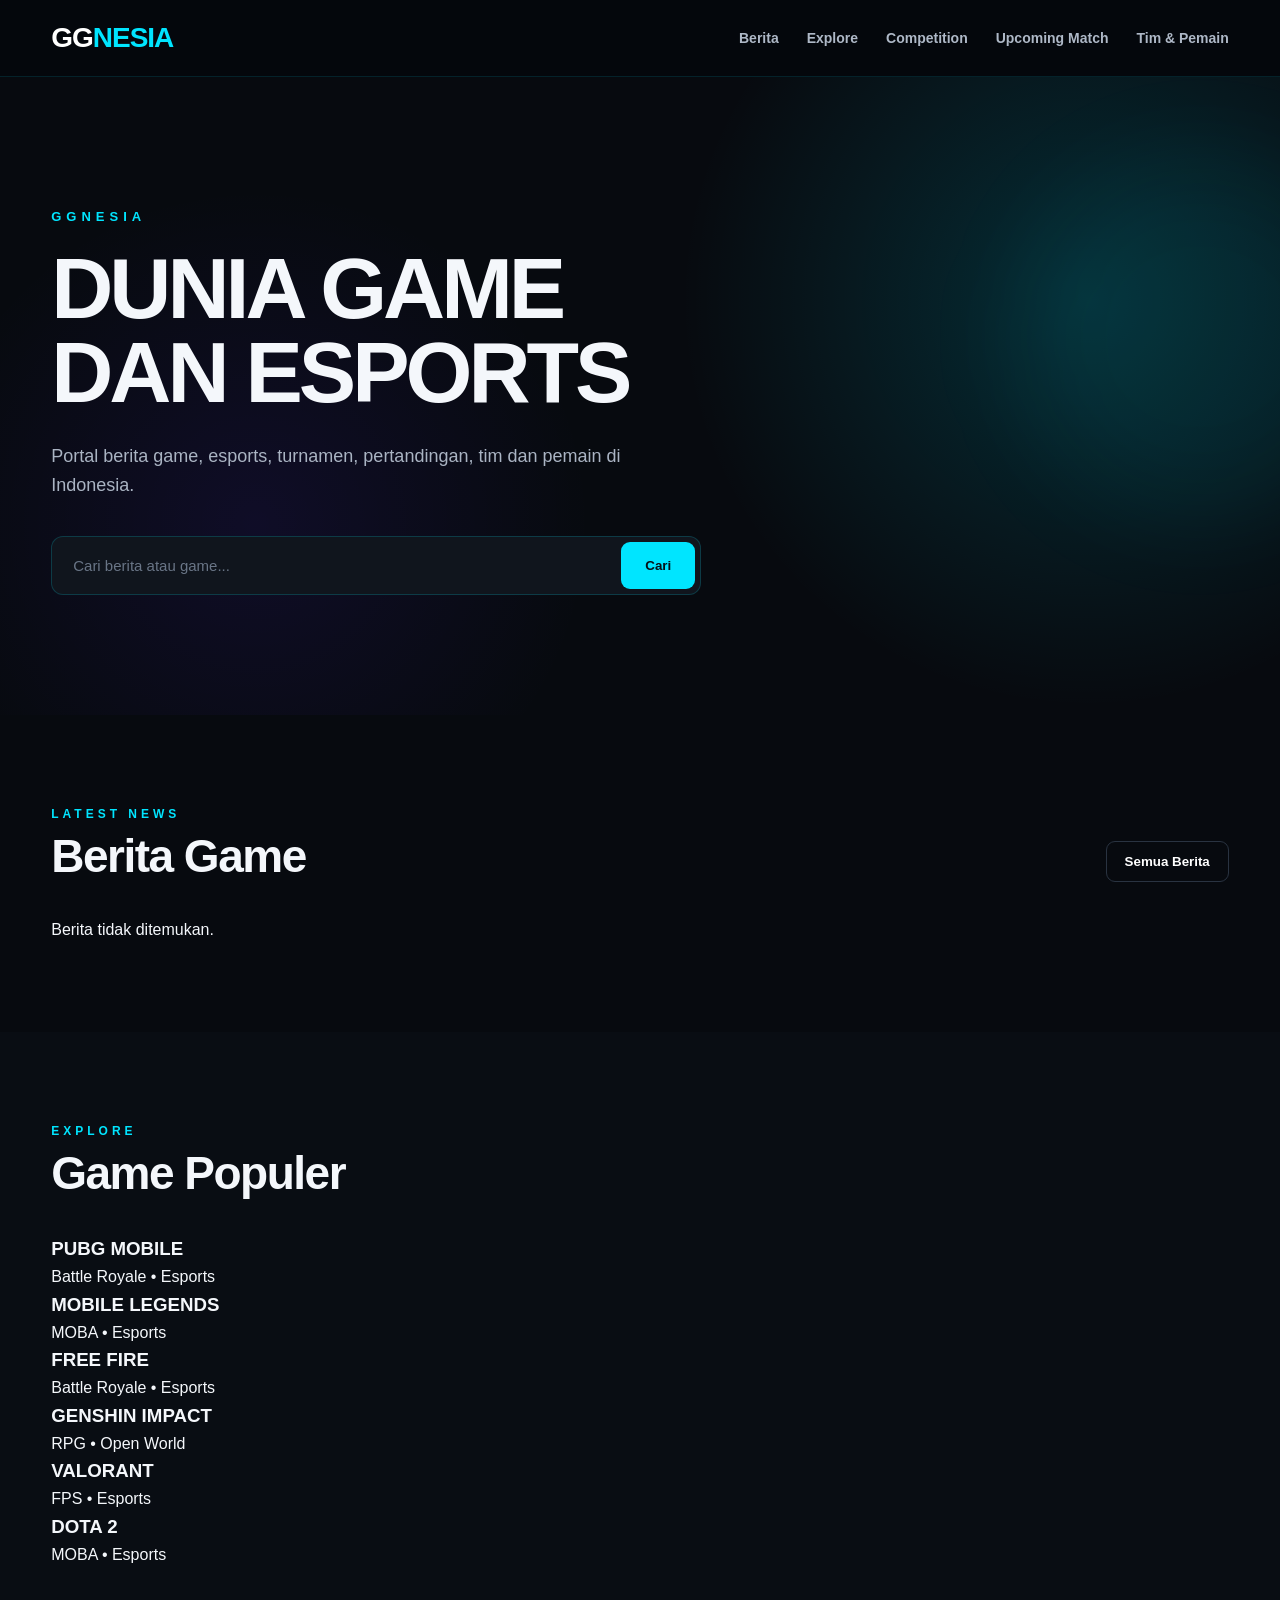
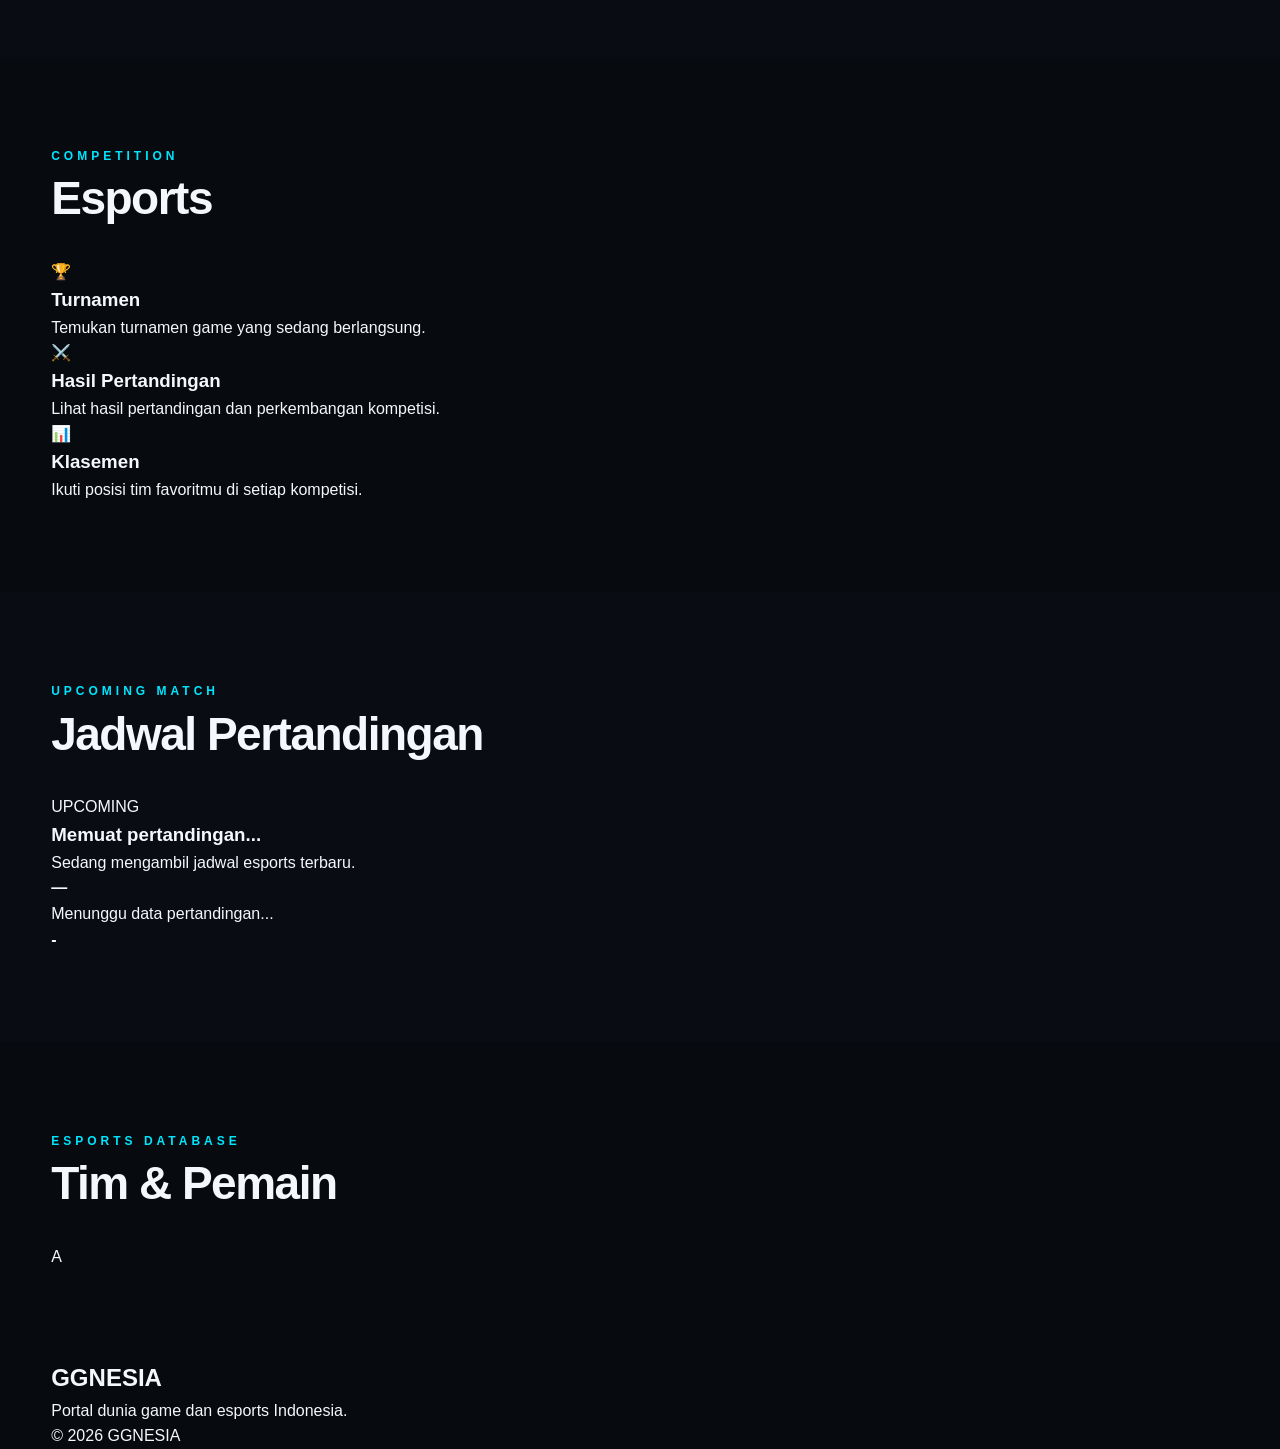
<file: index.html>
<!DOCTYPE html>
<html lang="id">

<head>
  <meta charset="UTF-8">
  <meta name="viewport" content="width=device-width, initial-scale=1.0">

  <title>GGNESIA - Dunia Game & Esports Indonesia</title>

  <link rel="stylesheet" href="style.css">
</head>

<body>

  <!-- ================= HEADER ================= -->

  <header class="header">

    <div class="container nav-container">

      <a href="index.html" class="logo">
        GG<span>NESIA</span>
      </a>

      <button class="menu-toggle" onclick="toggleMenu()">
        ☰
      </button>

      <nav id="navMenu">

        <a href="#berita">Berita</a>

        <a href="#games">Explore</a>

        <a href="#competition">Competition</a>

        <a href="#jadwal">Upcoming Match</a>

        <a href="#teams">Tim & Pemain</a>

      </nav>

    </div>

  </header>


  <!-- ================= HERO ================= -->

  <section class="hero">

    <div class="container">

      <p class="eyebrow">
        GGNESIA
      </p>

      <h1>
        DUNIA GAME<br>
        DAN ESPORTS
      </h1>

      <p class="hero-text">
        Portal berita game, esports, turnamen,
        pertandingan, tim dan pemain di Indonesia.
      </p>

      <div class="search-box">

        <input
          type="text"
          id="searchInput"
          placeholder="Cari berita atau game..."
        >

        <button onclick="searchContent()">
          Cari
        </button>

      </div>

    </div>

  </section>


  <!-- ================= BERITA ================= -->

  <section id="berita" class="section">

    <div class="container">

      <div class="section-title">

        <div>
          <p>LATEST NEWS</p>

          <h2>
            Berita Game
          </h2>
        </div>

        <button onclick="showAllNews()">
          Semua Berita
        </button>

      </div>


      <!-- BERITA OTOMATIS AKAN MASUK DI SINI -->

      <div
        class="news-grid"
        id="newsContainer"
      >

        <div class="loading">
          Memuat berita terbaru...
        </div>

      </div>

    </div>

  </section>


  <!-- ================= EXPLORE GAME ================= -->

  <section id="games" class="section games-section">

    <div class="container">

      <div class="section-title">

        <div>

          <p>EXPLORE</p>

          <h2>
            Game Populer
          </h2>

        </div>

      </div>


      <div class="games-grid">


        <!-- PUBG -->

        <a
          href="pubg.html"
          class="game-card pubg"
        >

          <div>

            <h3>
              PUBG MOBILE
            </h3>

            <p>
              Battle Royale • Esports
            </p>

          </div>

        </a>


        <!-- MOBILE LEGENDS -->

        <a
          href="mobile-legends.html"
          class="game-card ml"
        >

          <div>

            <h3>
              MOBILE LEGENDS
            </h3>

            <p>
              MOBA • Esports
            </p>

          </div>

        </a>


        <!-- FREE FIRE -->

        <a
          href="free-fire.html"
          class="game-card ff"
        >

          <div>

            <h3>
              FREE FIRE
            </h3>

            <p>
              Battle Royale • Esports
            </p>

          </div>

        </a>


        <!-- GENSHIN -->

        <a
          href="genshin-impact.html"
          class="game-card genshin"
        >

          <div>

            <h3>
              GENSHIN IMPACT
            </h3>

            <p>
              RPG • Open World
            </p>

          </div>

        </a>


        <!-- VALORANT -->

        <a
          href="valorant.html"
          class="game-card valorant"
        >

          <div>

            <h3>
              VALORANT
            </h3>

            <p>
              FPS • Esports
            </p>

          </div>

        </a>


        <!-- DOTA 2 -->

        <a
          href="dota-2.html"
          class="game-card dota"
        >

          <div>

            <h3>
              DOTA 2
            </h3>

            <p>
              MOBA • Esports
            </p>

          </div>

        </a>

      </div>

    </div>

  </section>


  <!-- ================= COMPETITION ================= -->

  <section
    id="competition"
    class="section esports-section"
  >

    <div class="container">


      <div class="section-title">

        <div>

          <p>COMPETITION</p>

          <h2>
            Esports
          </h2>

        </div>

      </div>


      <div class="esports-box">


        <!-- TURNAMEN -->

        <a
          href="turnamen.html"
          class="esports-item"
        >

          <span>
            🏆
          </span>

          <h3>
            Turnamen
          </h3>

          <p>
            Temukan turnamen game yang sedang
            berlangsung.
          </p>

        </a>


        <!-- HASIL -->

        <a
          href="hasil.html"
          class="esports-item"
        >

          <span>
            ⚔️
          </span>

          <h3>
            Hasil Pertandingan
          </h3>

          <p>
            Lihat hasil pertandingan dan
            perkembangan kompetisi.
          </p>

        </a>


        <!-- KLASEMEN -->

        <a
          href="klasemen.html"
          class="esports-item"
        >

          <span>
            📊
          </span>

          <h3>
            Klasemen
          </h3>

          <p>
            Ikuti posisi tim favoritmu di setiap
            kompetisi.
          </p>

        </a>


      </div>

    </div>

  </section>


  <!-- ================= UPCOMING MATCH ================= -->

  <section
    id="jadwal"
    class="section schedule-section"
  >

    <div class="container">


      <div class="section-title">

        <div>

          <p>
            UPCOMING MATCH
          </p>

          <h2>
            Jadwal Pertandingan
          </h2>

        </div>

      </div>


      <!--
        TEMPAT DATA MATCH

        Nanti JavaScript akan mengisi
        pertandingan terbaru di sini.
      -->

      <div
  class="schedule"
  id="matchesContainer"
>

  <div class="schedule-card">

    <div class="schedule-date">
      UPCOMING
    </div>

    <h3>
      Memuat pertandingan...
    </h3>

    <p>
      Sedang mengambil jadwal esports terbaru.
    </p>

    <strong>
      —
    </strong>

  </div>

      </div>

          <p>
            Menunggu data pertandingan...
          </p>

          <strong>
            -
          </strong>

        </div>


      </div>

    </div>

  </section>


  <!-- ================= TIM & PEMAIN ================= -->

  <section
    id="teams"
    class="section teams-section"
  >

    <div class="container">


      <div class="section-title">

        <div>

          <p>
            ESPORTS DATABASE
          </p>

          <h2>
            Tim & Pemain
          </h2>

        </div>

      </div>


      <div class="teams-grid">


        <div class="team-card">

          <div class="team-logo">
            A
          </div>

          <div>

   

  </section>


  <!-- ================= FOOTER ================= -->

  <footer class="footer">

    <div class="container">

      <h2>
        GG<span>NESIA</span>
      </h2>

      <p>
        Portal dunia game dan esports Indonesia.
      </p>

      <p>
        © 2026 GGNESIA
      </p>

    </div>

  </footer>


  <!-- ================= JAVASCRIPT ================= -->

  <script src="script.js"></script>

</body>

            </html>
</file>
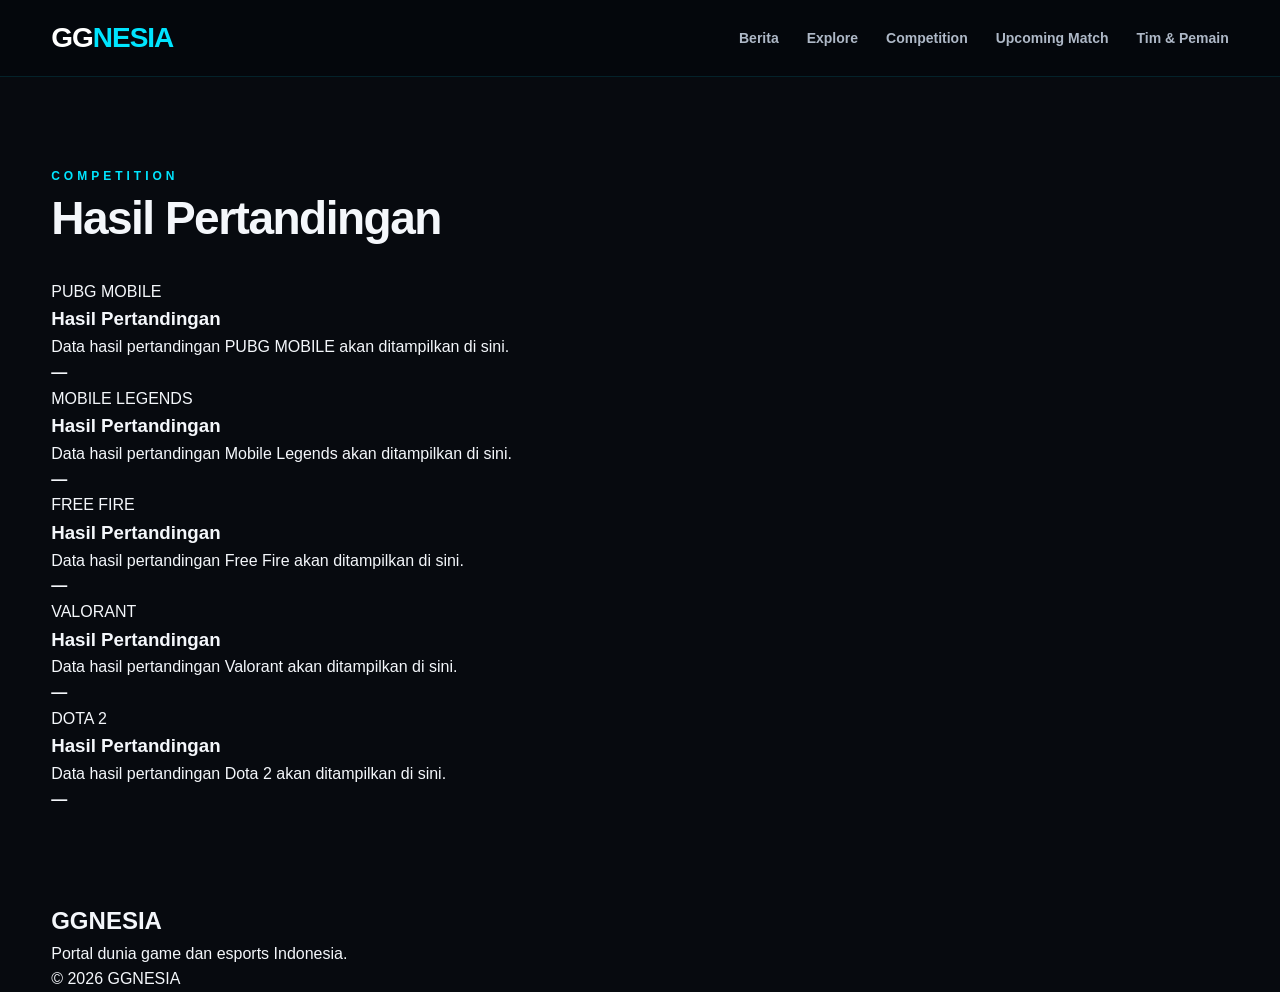
<file: hasil.html>
<!DOCTYPE html>
<html lang="id">

<head>
  <meta charset="UTF-8">
  <meta name="viewport" content="width=device-width, initial-scale=1.0">

  <title>Hasil Pertandingan - GGNESIA</title>

  <link rel="stylesheet" href="style.css">
</head>

<body>

  <!-- HEADER -->
  <header class="header">

    <div class="container nav-container">

      <a href="index.html" class="logo">
        GG<span>NESIA</span>
      </a>

      <button class="menu-toggle" onclick="toggleMenu()">
        ☰
      </button>

      <nav id="navMenu">

        <a href="index.html#berita">Berita</a>

        <a href="index.html#games">Explore</a>

        <a href="index.html#competition">Competition</a>

        <a href="index.html#jadwal">Upcoming Match</a>

        <a href="index.html#teams">Tim & Pemain</a>

      </nav>

    </div>

  </header>


  <!-- HASIL PERTANDINGAN -->
  <main>

    <section class="section">

      <div class="container">

        <div class="section-title">

          <div>

            <p>COMPETITION</p>

            <h1>
              Hasil Pertandingan
            </h1>

          </div>

        </div>


        <div class="schedule">


          <!-- PUBG MOBILE -->

          <div class="schedule-card">

            <div class="schedule-date">
              PUBG MOBILE
            </div>

            <h3>
              Hasil Pertandingan
            </h3>

            <p>
              Data hasil pertandingan PUBG MOBILE
              akan ditampilkan di sini.
            </p>

            <strong>
              —
            </strong>

          </div>


          <!-- MOBILE LEGENDS -->

          <div class="schedule-card">

            <div class="schedule-date">
              MOBILE LEGENDS
            </div>

            <h3>
              Hasil Pertandingan
            </h3>

            <p>
              Data hasil pertandingan Mobile Legends
              akan ditampilkan di sini.
            </p>

            <strong>
              —
            </strong>

          </div>


          <!-- FREE FIRE -->

          <div class="schedule-card">

            <div class="schedule-date">
              FREE FIRE
            </div>

            <h3>
              Hasil Pertandingan
            </h3>

            <p>
              Data hasil pertandingan Free Fire
              akan ditampilkan di sini.
            </p>

            <strong>
              —
            </strong>

          </div>


          <!-- VALORANT -->

          <div class="schedule-card">

            <div class="schedule-date">
              VALORANT
            </div>

            <h3>
              Hasil Pertandingan
            </h3>

            <p>
              Data hasil pertandingan Valorant
              akan ditampilkan di sini.
            </p>

            <strong>
              —
            </strong>

          </div>


          <!-- DOTA 2 -->

          <div class="schedule-card">

            <div class="schedule-date">
              DOTA 2
            </div>

            <h3>
              Hasil Pertandingan
            </h3>

            <p>
              Data hasil pertandingan Dota 2
              akan ditampilkan di sini.
            </p>

            <strong>
              —
            </strong>

          </div>


        </div>

      </div>

    </section>

  </main>


  <!-- FOOTER -->

  <footer class="footer">

    <div class="container">

      <h2>
        GG<span>NESIA</span>
      </h2>

      <p>
        Portal dunia game dan esports Indonesia.
      </p>

      <p>
        © 2026 GGNESIA
      </p>

    </div>

  </footer>


  <script src="script.js"></script>

</body>

  </html>
</file>
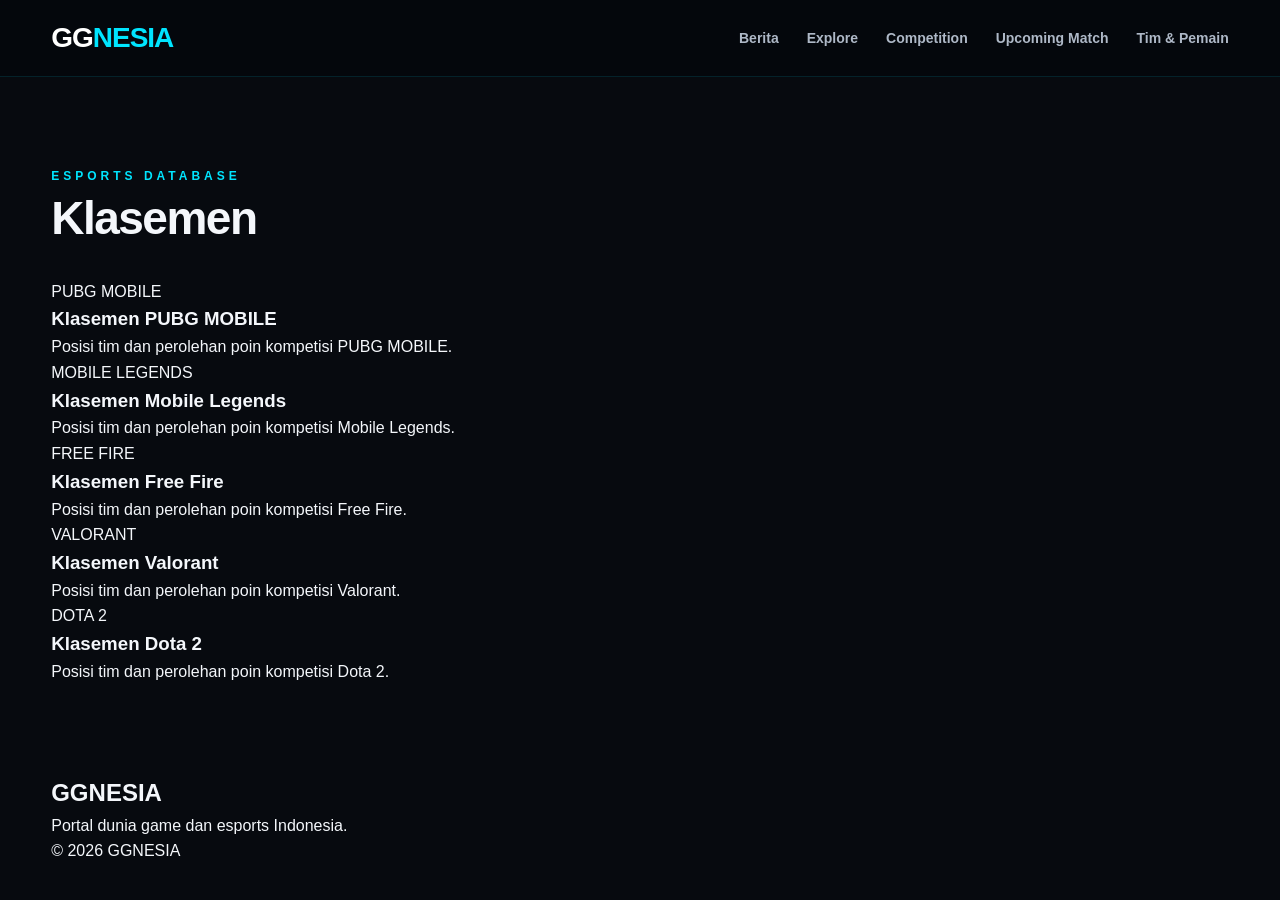
<file: klasemen.html>
<!DOCTYPE html>
<html lang="id">

<head>
  <meta charset="UTF-8">
  <meta name="viewport" content="width=device-width, initial-scale=1.0">

  <title>Klasemen Esports - GGNESIA</title>

  <link rel="stylesheet" href="style.css">
</head>

<body>

  <!-- HEADER -->
  <header class="header">

    <div class="container nav-container">

      <a href="index.html" class="logo">
        GG<span>NESIA</span>
      </a>

      <button class="menu-toggle" onclick="toggleMenu()">
        ☰
      </button>

      <nav id="navMenu">

        <a href="index.html#berita">
          Berita
        </a>

        <a href="index.html#games">
          Explore
        </a>

        <a href="index.html#competition">
          Competition
        </a>

        <a href="index.html#jadwal">
          Upcoming Match
        </a>

        <a href="index.html#teams">
          Tim & Pemain
        </a>

      </nav>

    </div>

  </header>


  <!-- KLASEMEN -->

  <main>

    <section class="section">

      <div class="container">

        <div class="section-title">

          <div>

            <p>
              ESPORTS DATABASE
            </p>

            <h1>
              Klasemen
            </h1>

          </div>

        </div>


        <!-- PUBG MOBILE -->

        <div class="schedule">

          <div class="schedule-card">

            <div class="schedule-date">
              PUBG MOBILE
            </div>

            <h3>
              Klasemen PUBG MOBILE
            </h3>

            <p>
              Posisi tim dan perolehan poin
              kompetisi PUBG MOBILE.
            </p>

          </div>


          <!-- MOBILE LEGENDS -->

          <div class="schedule-card">

            <div class="schedule-date">
              MOBILE LEGENDS
            </div>

            <h3>
              Klasemen Mobile Legends
            </h3>

            <p>
              Posisi tim dan perolehan poin
              kompetisi Mobile Legends.
            </p>

          </div>


          <!-- FREE FIRE -->

          <div class="schedule-card">

            <div class="schedule-date">
              FREE FIRE
            </div>

            <h3>
              Klasemen Free Fire
            </h3>

            <p>
              Posisi tim dan perolehan poin
              kompetisi Free Fire.
            </p>

          </div>


          <!-- VALORANT -->

          <div class="schedule-card">

            <div class="schedule-date">
              VALORANT
            </div>

            <h3>
              Klasemen Valorant
            </h3>

            <p>
              Posisi tim dan perolehan poin
              kompetisi Valorant.
            </p>

          </div>


          <!-- DOTA 2 -->

          <div class="schedule-card">

            <div class="schedule-date">
              DOTA 2
            </div>

            <h3>
              Klasemen Dota 2
            </h3>

            <p>
              Posisi tim dan perolehan poin
              kompetisi Dota 2.
            </p>

          </div>

        </div>

      </div>

    </section>

  </main>


  <!-- FOOTER -->

  <footer class="footer">

    <div class="container">

      <h2>
        GG<span>NESIA</span>
      </h2>

      <p>
        Portal dunia game dan esports Indonesia.
      </p>

      <p>
        © 2026 GGNESIA
      </p>

    </div>

  </footer>


  <script src="script.js"></script>

</body>

  </html>
</file>
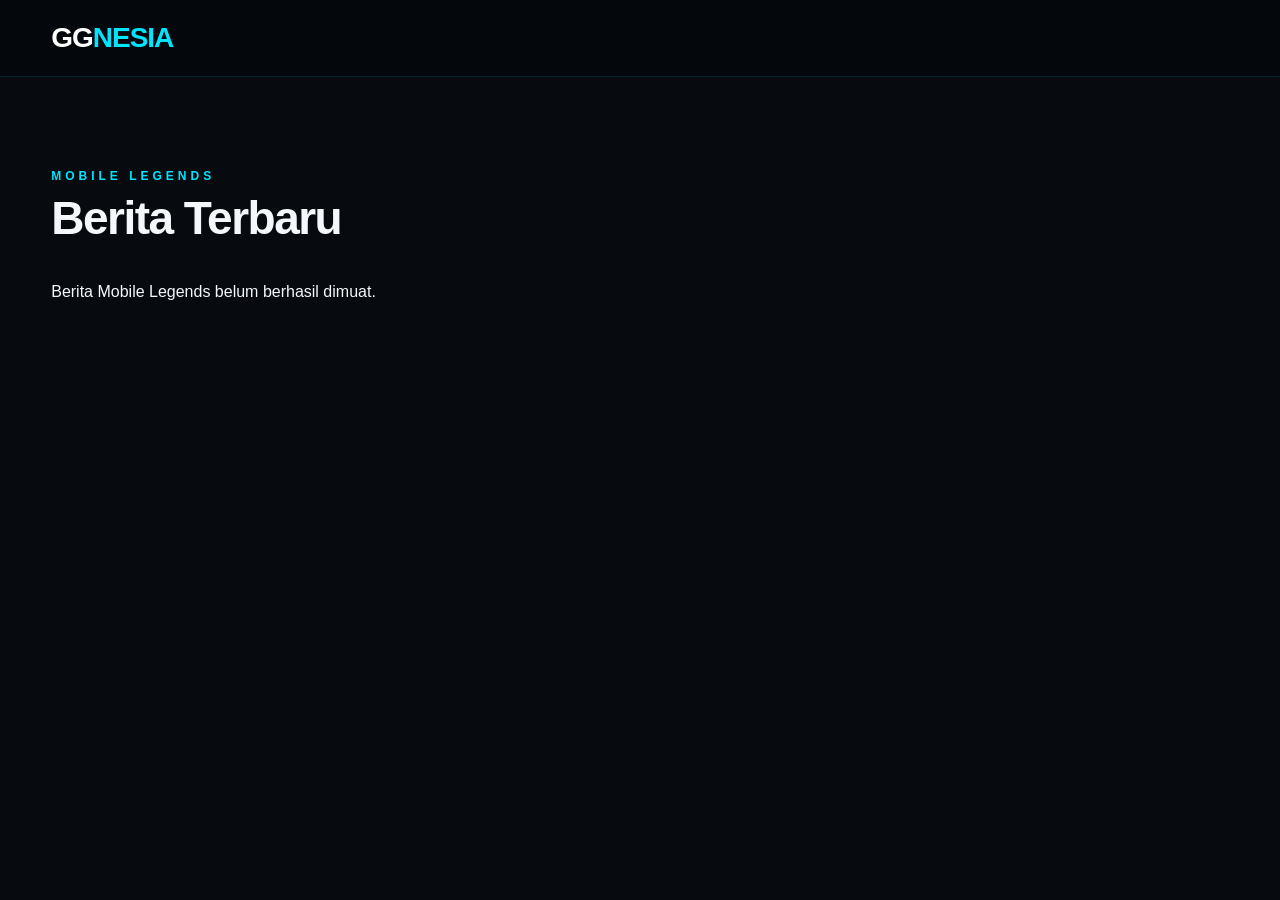
<file: mobile-legends.html>
<!DOCTYPE html>
<html lang="id">
<head>
  <meta charset="UTF-8">
  <meta name="viewport" content="width=device-width, initial-scale=1.0">

  <title>Mobile Legends - GGNESIA</title>

  <link rel="stylesheet" href="style.css">
</head>

<body>

<header class="header">
  <div class="container nav-container">

    <a href="index.html" class="logo">
      GG<span>NESIA</span>
    </a>

  </div>
</header>

<main>

  <section class="section">

    <div class="container">

      <div class="section-title">
        <div>
          <p>MOBILE LEGENDS</p>
          <h2>Berita Terbaru</h2>
        </div>
      </div>

      <div class="news-grid" id="mlNews">

        <p>Memuat berita Mobile Legends terbaru...</p>

      </div>

    </div>

  </section>

</main>

<script>

async function loadMLNews() {

  const container = document.getElementById("mlNews");

  const rssUrl =
    "https://news.google.com/rss/search?q=" +
    encodeURIComponent('"Mobile Legends" esports') +
    "&hl=id&gl=ID&ceid=ID:id";

  const apiUrl =
    "https://api.rss2json.com/v1/api.json?rss_url=" +
    encodeURIComponent(rssUrl);

  try {

    const response = await fetch(apiUrl);
    const data = await response.json();

    container.innerHTML = "";

    data.items.slice(0, 9).forEach(item => {

      const card = document.createElement("article");

      card.className = "news-card";

      card.innerHTML = `

        <div class="news-image ml">
  <img
    src="https://commons.wikimedia.org/wiki/Special:FilePath/Mobile_Legends_Logo.webp"
    alt="Mobile Legends"
  >
</div>
          <small>
            MOBILE LEGENDS • BERITA TERBARU
          </small>

          <h3>
            ${item.title}
          </h3>

          <p>
            Berita terbaru seputar Mobile Legends,
            esports, turnamen dan perkembangan game.
          </p>

          <a
            href="${item.link}"
            target="_blank"
            rel="noopener noreferrer"
            class="read-news"
          >
            Baca berita →
          </a>

        </div>

      `;

      container.appendChild(card);

    });

  } catch (error) {

    container.innerHTML = `
      <p>Berita Mobile Legends belum berhasil dimuat.</p>
    `;

  }

}

loadMLNews();

</script>

</body>
</html>
</file>
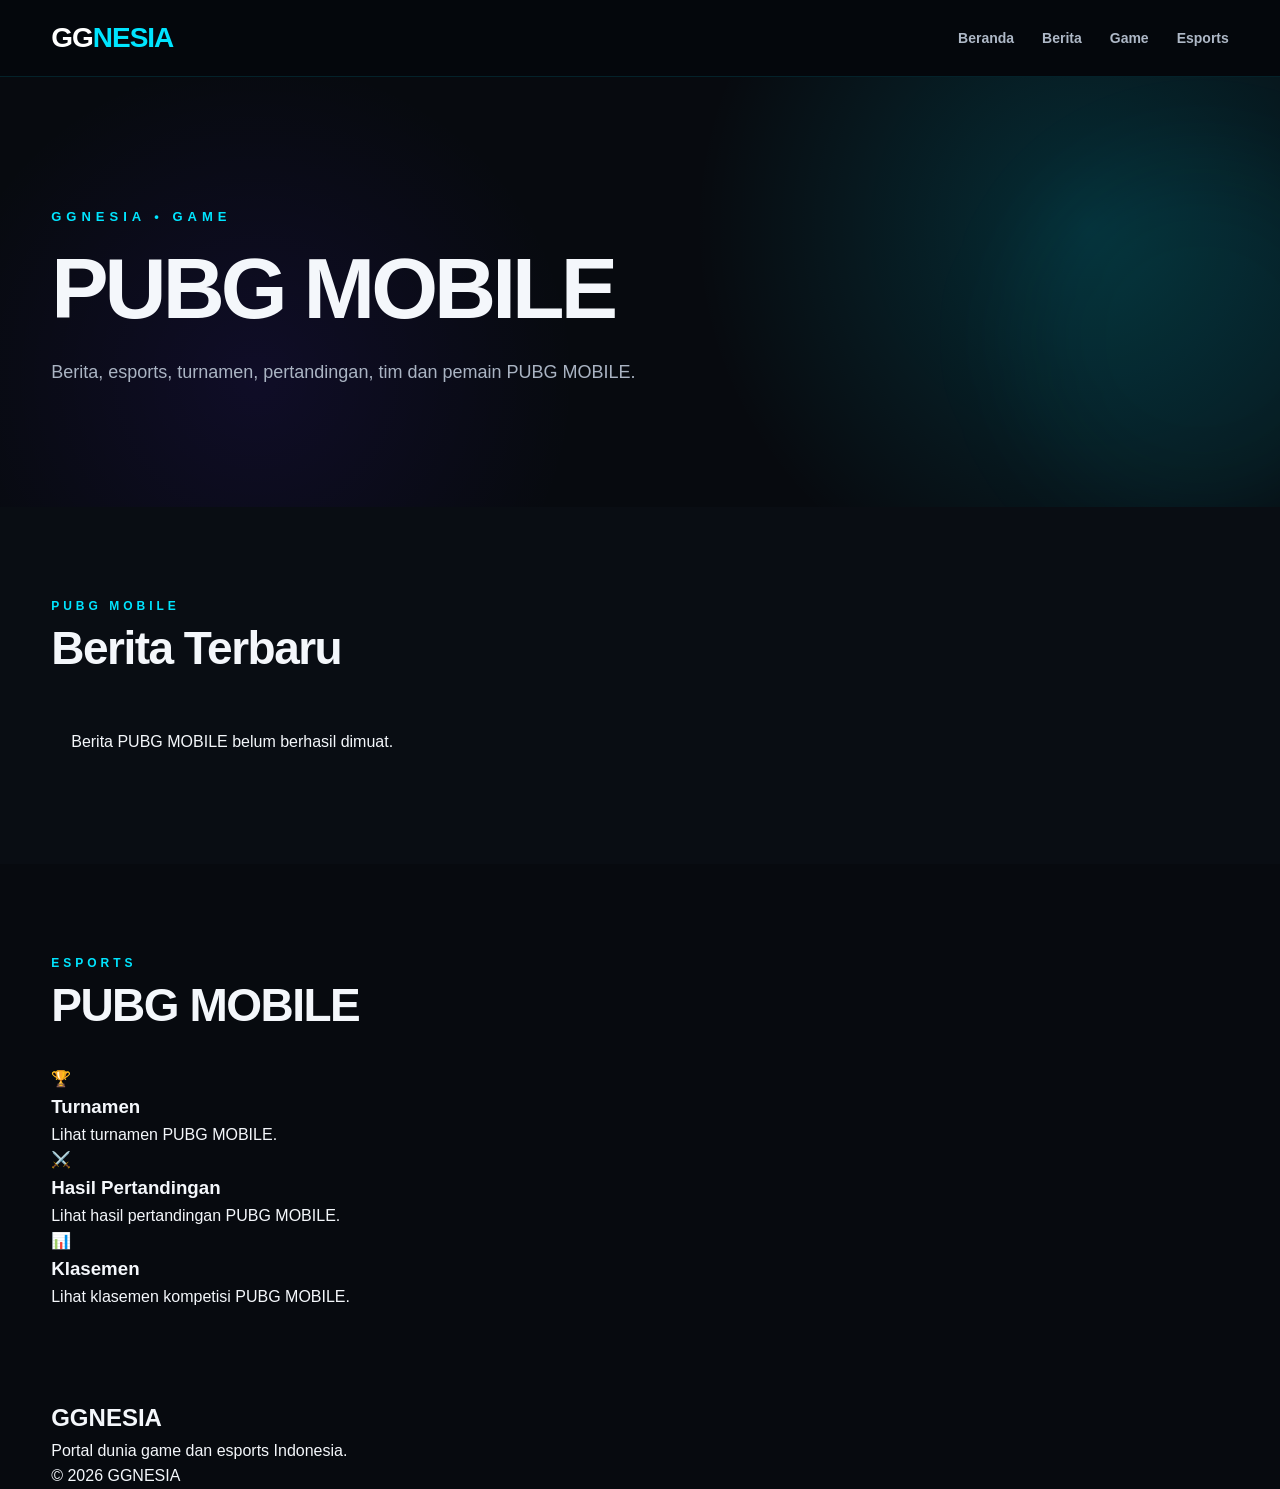
<file: pubg.html>
<!DOCTYPE html>
<html lang="id">

<head>
  <meta charset="UTF-8">
  <meta name="viewport" content="width=device-width, initial-scale=1.0">

  <title>PUBG MOBILE - GGNESIA</title>

  <link rel="stylesheet" href="style.css">
</head>
<script>
async function loadPUBGNews() {
  const newsGrid = document.querySelector(".news-grid");

  newsGrid.innerHTML = `
    <p style="padding:20px;">Memuat berita PUBG MOBILE terbaru...</p>
  `;

  const rssUrl =
    "https://news.google.com/rss/search?q=" +
    encodeURIComponent("PUBG MOBILE esports") +
    "&hl=id&gl=ID&ceid=ID:id";

  const apiUrl =
    "https://api.rss2json.com/v1/api.json?rss_url=" +
    encodeURIComponent(rssUrl);

  try {
    const response = await fetch(apiUrl);
    const data = await response.json();

    newsGrid.innerHTML = "";

    data.items.slice(0, 9).forEach(item => {
      const card = document.createElement("article");
      card.className = "news-card";

      card.innerHTML = `
        <div class="news-image pubg">
          <img
            src="https://commons.wikimedia.org/wiki/Special:Redirect/file/PUBG_Mobile_simple_logo_black.png"
            alt="PUBG MOBILE"
          >
        </div>

        <div class="news-content">
          <small>PUBG MOBILE • BERITA TERBARU</small>

          <h3>${item.title}</h3>

          <p>
            Berita terbaru seputar PUBG MOBILE dan perkembangan esports.
          </p>

          <a
            href="${item.link}"
            target="_blank"
            rel="noopener noreferrer"
            class="read-news"
          >
            Baca berita →
          </a>
        </div>
      `;

      newsGrid.appendChild(card);
    });

  } catch (error) {
    newsGrid.innerHTML = `
      <p style="padding:20px;">
        Berita PUBG MOBILE belum berhasil dimuat.
      </p>
    `;
  }
}

loadPUBGNews();
</script>
<body>

  <header class="header">

    <div class="container nav-container">

      <a href="index.html" class="logo">
        GG<span>NESIA</span>
      </a>

      <nav>
        <a href="index.html">Beranda</a>
        <a href="index.html#berita">Berita</a>
        <a href="index.html#games">Game</a>
        <a href="index.html#competition">Esports</a>
      </nav>

    </div>

  </header>


  <main>

    <section class="hero">

      <div class="container">

        <p class="eyebrow">
          GGNESIA • GAME
        </p>

        <h1>
          PUBG MOBILE
        </h1>

        <p class="hero-text">
          Berita, esports, turnamen, pertandingan,
          tim dan pemain PUBG MOBILE.
        </p>

      </div>

    </section>


    <section class="section">

      <div class="container">

        <div class="section-title">

          <div>

            <p>
              PUBG MOBILE
            </p>

            <h2>
              Berita Terbaru
            </h2>

          </div>

        </div>


        <div class="news-grid">

          <article class="news-card">

            <div class="news-image pubg">
  <img
    src="https://commons.wikimedia.org/wiki/Special:Redirect/file/PUBG_Mobile_simple_logo_black.png"
    alt="PUBG MOBILE"
  >
            </div>

            <div class="news-content">

              <small>
                PUBG MOBILE • ESPORTS
              </small>

              <h3>
                Berita PUBG MOBILE Terbaru
              </h3>

              <p>
                Informasi terbaru seputar PUBG MOBILE,
                kompetisi dan perkembangan esports.
              </p>

            </div>

          </article>


          <article class="news-card">

            <div class="news-image pubg">
              <span>
                ESPORTS
              </span>
            </div>

            <div class="news-content">

              <small>
                TURNAMEN
              </small>

              <h3>
                Turnamen PUBG MOBILE
              </h3>

              <p>
                Ikuti perkembangan turnamen dan
                pertandingan PUBG MOBILE.
              </p>

            </div>

          </article>


        </div>

      </div>

    </section>


    <section class="section">

      <div class="container">

        <div class="section-title">

          <div>

            <p>
              ESPORTS
            </p>

            <h2>
              PUBG MOBILE
            </h2>

          </div>

        </div>


        <div class="esports-box">

          <a href="turnamen.html" class="esports-item">

            <span>🏆</span>

            <h3>
              Turnamen
            </h3>

            <p>
              Lihat turnamen PUBG MOBILE.
            </p>

          </a>


          <a href="hasil.html" class="esports-item">

            <span>⚔️</span>

            <h3>
              Hasil Pertandingan
            </h3>

            <p>
              Lihat hasil pertandingan PUBG MOBILE.
            </p>

          </a>


          <a href="klasemen.html" class="esports-item">

            <span>📊</span>

            <h3>
              Klasemen
            </h3>

            <p>
              Lihat klasemen kompetisi PUBG MOBILE.
            </p>

          </a>

        </div>

      </div>

    </section>

  </main>


  <footer class="footer">

    <div class="container">

      <h2>
        GG<span>NESIA</span>
      </h2>

      <p>
        Portal dunia game dan esports Indonesia.
      </p>

      <p>
        © 2026 GGNESIA
      </p>
<script>
async function loadPUBGNews() {
  const newsGrid = document.querySelector(".news-grid");

  newsGrid.innerHTML = `
    <p style="padding:20px;">Memuat berita PUBG MOBILE terbaru...</p>
  `;

  const rssUrl =
    "https://news.google.com/rss/search?q=" +
    encodeURIComponent("PUBG MOBILE esports") +
    "&hl=id&gl=ID&ceid=ID:id";

  const apiUrl =
    "https://api.rss2json.com/v1/api.json?rss_url=" +
    encodeURIComponent(rssUrl);

  try {
    const response = await fetch(apiUrl);
    const data = await response.json();

    newsGrid.innerHTML = "";

    data.items.slice(0, 9).forEach(item => {
      const card = document.createElement("article");
      card.className = "news-card";

      card.innerHTML = `
        <div class="news-image pubg">
          <img
            src="https://commons.wikimedia.org/wiki/Special:Redirect/file/PUBG_Mobile_simple_logo_black.png"
            alt="PUBG MOBILE"
          >
        </div>

        <div class="news-content">
          <small>PUBG MOBILE • BERITA TERBARU</small>

          <h3>${item.title}</h3>

          <p>
            Berita terbaru seputar PUBG MOBILE dan perkembangan esports.
          </p>

          <a
            href="${item.link}"
            target="_blank"
            rel="noopener noreferrer"
            class="read-news"
          >
            Baca berita →
          </a>
        </div>
      `;

      newsGrid.appendChild(card);
    });

  } catch (error) {
    newsGrid.innerHTML = `
      <p style="padding:20px;">
        Berita PUBG MOBILE belum berhasil dimuat.
      </p>
    `;
  }
}

loadPUBGNews();
</script>
    </div>

  </footer>


</body>

  </html>
</file>
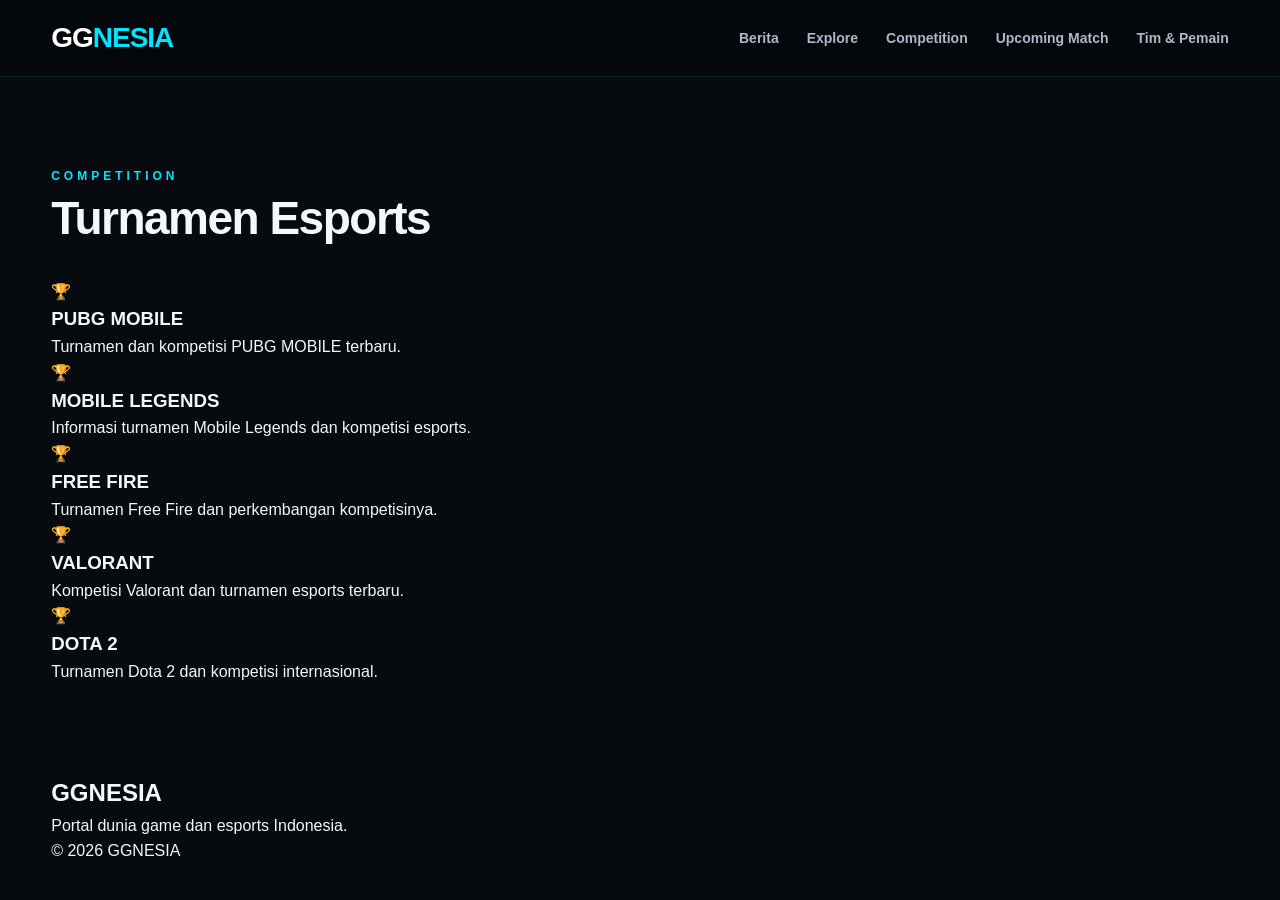
<file: turnamen.html>
<!DOCTYPE html>
<html lang="id">

<head>
  <meta charset="UTF-8">
  <meta name="viewport" content="width=device-width, initial-scale=1.0">

  <title>Turnamen Esports - GGNESIA</title>

  <link rel="stylesheet" href="style.css">
</head>

<body>

  <header class="header">

    <div class="container nav-container">

      <a href="index.html" class="logo">
        GG<span>NESIA</span>
      </a>

      <button class="menu-toggle" onclick="toggleMenu()">
        ☰
      </button>

      <nav id="navMenu">

        <a href="index.html#berita">Berita</a>
        <a href="index.html#games">Explore</a>
        <a href="index.html#competition">Competition</a>
        <a href="index.html#jadwal">Upcoming Match</a>
        <a href="index.html#teams">Tim & Pemain</a>

      </nav>

    </div>

  </header>


  <main>

    <section class="section">

      <div class="container">

        <div class="section-title">

          <div>

            <p>COMPETITION</p>

            <h1>
              Turnamen Esports
            </h1>

          </div>

        </div>


        <div class="esports-box">


          <div class="esports-item">

            <span>🏆</span>

            <h3>
              PUBG MOBILE
            </h3>

            <p>
              Turnamen dan kompetisi PUBG MOBILE
              terbaru.
            </p>

          </div>


          <div class="esports-item">

            <span>🏆</span>

            <h3>
              MOBILE LEGENDS
            </h3>

            <p>
              Informasi turnamen Mobile Legends
              dan kompetisi esports.
            </p>

          </div>


          <div class="esports-item">

            <span>🏆</span>

            <h3>
              FREE FIRE
            </h3>

            <p>
              Turnamen Free Fire dan perkembangan
              kompetisinya.
            </p>

          </div>


          <div class="esports-item">

            <span>🏆</span>

            <h3>
              VALORANT
            </h3>

            <p>
              Kompetisi Valorant dan turnamen
              esports terbaru.
            </p>

          </div>


          <div class="esports-item">

            <span>🏆</span>

            <h3>
              DOTA 2
            </h3>

            <p>
              Turnamen Dota 2 dan kompetisi
              internasional.
            </p>

          </div>


        </div>

      </div>

    </section>

  </main>


  <footer class="footer">

    <div class="container">

      <h2>
        GG<span>NESIA</span>
      </h2>

      <p>
        Portal dunia game dan esports Indonesia.
      </p>

      <p>
        © 2026 GGNESIA
      </p>

    </div>

  </footer>


  <script src="script.js"></script>

</body>

  </html>
</file>
<file: style.css>
/* =========================================
   GGNESIA - PROFESSIONAL GAMING STYLE
   ========================================= */

* {
  margin: 0;
  padding: 0;
  box-sizing: border-box;
}

html {
  scroll-behavior: smooth;
}

body {
  font-family: Arial, Helvetica, sans-serif;
  background: #070a0f;
  color: #f4f7fb;
  line-height: 1.6;
}

a {
  color: inherit;
  text-decoration: none;
}

button,
input {
  font-family: inherit;
}


/* =========================================
   CONTAINER
   ========================================= */

.container {
  width: min(1180px, 92%);
  margin: 0 auto;
}


/* =========================================
   HEADER
   ========================================= */

.header {
  position: sticky;
  top: 0;
  z-index: 1000;

  background: rgba(5, 8, 13, 0.92);
  border-bottom: 1px solid rgba(0, 229, 255, 0.12);

  backdrop-filter: blur(14px);
}

.nav-container {
  min-height: 76px;

  display: flex;
  align-items: center;
  justify-content: space-between;
  gap: 30px;
}


/* LOGO */

.logo {
  font-size: 28px;
  font-weight: 900;
  letter-spacing: -1px;
  color: #ffffff;
}

.logo span {
  color: #00e5ff;
}


/* NAVIGATION */

nav {
  display: flex;
  align-items: center;
  gap: 28px;
}

nav a {
  color: #aeb8c7;
  font-size: 14px;
  font-weight: 700;

  transition: 0.25s ease;
}

nav a:hover {
  color: #00e5ff;
}


/* MENU BUTTON */

.menu-toggle {
  display: none;

  width: 44px;
  height: 44px;

  border: 1px solid rgba(0, 229, 255, 0.25);
  border-radius: 10px;

  background: #101722;
  color: #00e5ff;

  font-size: 22px;
  cursor: pointer;
}


/* =========================================
   HERO
   ========================================= */

.hero {
  position: relative;
  overflow: hidden;

  padding: 130px 0 120px;

  background:
    radial-gradient(
      circle at 85% 35%,
      rgba(0, 229, 255, 0.16),
      transparent 35%
    ),
    radial-gradient(
      circle at 20% 70%,
      rgba(90, 40, 255, 0.10),
      transparent 30%
    ),
    #070a0f;
}

.hero::after {
  content: "";

  position: absolute;
  right: -100px;
  top: 80px;

  width: 360px;
  height: 360px;

  border-radius: 50%;

  background: rgba(0, 229, 255, 0.05);

  filter: blur(50px);

  pointer-events: none;
}

.eyebrow {
  margin-bottom: 18px;

  color: #00e5ff;

  font-size: 13px;
  font-weight: 800;

  letter-spacing: 5px;
}

.hero h1 {
  max-width: 850px;

  font-size: clamp(48px, 8vw, 86px);

  line-height: 0.98;

  letter-spacing: -4px;

  font-weight: 900;
}

.hero-text {
  max-width: 650px;

  margin-top: 28px;

  color: #aab4c3;

  font-size: 18px;
}


/* =========================================
   SEARCH
   ========================================= */

.search-box {
  display: flex;

  max-width: 650px;

  margin-top: 36px;

  padding: 5px;

  border: 1px solid rgba(0, 229, 255, 0.18);

  border-radius: 12px;

  background: #10151d;
}

.search-box input {
  flex: 1;

  min-width: 0;

  padding: 15px 16px;

  border: none;
  outline: none;

  background: transparent;

  color: #ffffff;

  font-size: 15px;
}

.search-box input::placeholder {
  color: #697586;
}

.search-box button {
  padding: 0 24px;

  border: none;
  border-radius: 9px;

  background: #00e5ff;
  color: #061016;

  font-weight: 800;

  cursor: pointer;

  transition: 0.25s ease;
}

.search-box button:hover {
  transform: translateY(-1px);
  background: #ffffff;
}


/* =========================================
   SECTIONS
   ========================================= */

.section {
  padding: 90px 0;
}

.section:nth-child(even) {
  background: #090d13;
}

.section-title {
  display: flex;

  align-items: flex-end;
  justify-content: space-between;

  gap: 20px;

  margin-bottom: 35px;
}

.section-title p {
  margin-bottom: 7px;

  color: #00e5ff;

  font-size: 12px;
  font-weight: 800;

  letter-spacing: 4px;
}

.section-title h1,
.section-title h2 {
  font-size: clamp(30px, 5vw, 46px);

  line-height: 1.1;

  letter-spacing: -1.5px;
}


/* =========================================
   SECTION BUTTON
   ========================================= */

.section-title button {
  padding: 12px 18px;

  border: 1px solid #293341;
  border-radius: 9px;

  background: transparent;

  color: #ffffff;

  font-weight: 700;

  cursor: pointer;

  transition: 0.25s ease;
}

.section-title button:hover {
  border-color: #00e5ff;
  color: #00e5ff;
}


/* =========================================
   NEWS
   ========================================= */

.news-grid {
  display: grid;

  grid-template-columns:
    repeat(3, minmax(0, 1fr));

  gap: 22px;
}

.news-card {
  overflow: hidden;

  border: 1px solid #1c2633;

  border-radius: 16px;

  background: #0d131c;

  transition:
    transform 0.25s ease,
    border-color 0.25s ease;
}

.news-card:hover {
  transform: translateY(-5px);

  border-color: rgba(0, 229, 255, 0.5);
}

.news-image {
  height: 170px;

  display: flex;
  align-items: flex-end;

  padding: 18px;

  background:
    linear-gradient(
      135deg,
      #142331,
      #10151c
    );
}

.news-image span {
  padding: 6px 10px;

  border-radius: 6px;

  background: rgba(0, 229, 255, 0.12);

  color: #00e5ff;

  font-size: 11px;
  font-weight: 800;
}

.news-content {
  padding: 20px;
}

.news-content small {
  color: #657386;

  font-size: 10px;
  font-weight: 800;

  letter-spacing: 1px;
}

.news-content h3 {
 .news-content h3 {
  margin-top: 10px;
  font-size: 19px;
  line-height: 1.35;

  display: -webkit-box;
  -webkit-line-clamp: 3;
  -webkit-box-orient: vertical;
  overflow: hidden;
 }

.news-content p {
  margin-top: 10px;

  color: #8e9aaa;

  font-size: 14px;
}

.read-news {
  display: inline-block;

  margin-top: 16px;

  color: #00e5ff;

  font-size: 13px;
  font-weight: 800;
}


/* =========================================
   GAMES
   ========================================= */

.games-section {
  background: #080c12;
}

.games-grid {
  display: grid;

  grid-template-columns:
    repeat(3, minmax(0, 1fr));

  gap: 18px;
}

.game-card {
  position: relative;

  min-height: 220px;

  display: flex;
  align-items: flex-end;

  padding: 25px;

  overflow: hidden;

  border: 1px solid rgba(255,255,255,0.08);

  border-radius: 16px;

  background:
    linear-gradient(
      135deg,
      #172333,
      #111720
    );

  transition:
    transform 0.25s ease,
    border-color 0.25s ease;
}

.game-card::before {
  content: "";

  position: absolute;

  inset: 0;

  background:
    linear-gradient(
      to top,
      rgba(0,0,0,0.8),
      transparent 65%
    );
}

.game-card > div {
  position: relative;
  z-index: 1;
}

.game-card:hover {
  transform: translateY(-6px);

  border-color: #00e5ff;
}

.game-card h3 {
  color: #ffffff;

  font-size: 22px;

  letter-spacing: 0.5px;
}

.game-card p {
  margin-top: 5px;

  color: #aeb8c7;

  font-size: 13px;
}


/* =========================================
   GAME IMAGE
   ========================================= */

.game-card {
  background-position: center;
  background-size: cover;
  background-repeat: no-repeat;

  min-height: 240px;
}

.game-card::after {
  content: "";

  position: absolute;
  inset: 0;

  background:
    linear-gradient(
      to top,
      rgba(0, 0, 0, 0.90) 0%,
      rgba(0, 0, 0, 0.35) 55%,
      rgba(0, 0, 0, 0.05) 100%
    );

  z-index: 0;
}

.game-card.pubg {
  background-image:
    url("https://1.bp.blogspot.com/-5Pac6QAl42g/X2Czl-uMwnI/AAAAAAAABMA/zcz9A2QHm08vbK8NE9qDOcu4UPZR0YYiACNcBGAsYHQ/s1304/pubg-mobile-1.png");
}
.news-image.pubg img {
  width: 100%;
  height: 100%;
  object-fit: contain;
  display: block;
  filter: invert(1);
}
<div class="news-image ml">
  <img
    src="https://upload.wikimedia.org/wikipedia/en/7/7a/Mobile_Legends_Bang_Bang_logo.png"
    alt="Mobile Legends"
  >
</div>
  .news-image.ml {
  height: 270px;
  display: flex;
  align-items: center;
  justify-content: center;
  background: #07111c;
  overflow: hidden;
}

.news-image.ml img {

.news-image.ml img {
  width: 100% !important;
  height: 100% !important;
  object-fit: cover !important;
  display: block;
}
.game-card.ff {
  background-image:
    url("https://cdn.newsroom.gg/medium/000/024/223/8GvrlwQRR3-.png");
}

.game-card.genshin {
  background-image:
    url("https://static.animecorner.me/2021/07/genshin-impact-packshot-01-en-18jun21.jpg");
}

.game-card.valorant {
  background-image:
    url("https://arc-anglerfish-washpost-prod-washpost.s3.amazonaws.com/public/IN2U44D37FCNVGP4A35WYAOCLI.jpg");
}

.game-card.dota {
  background-image:
    url("https://cdn.cloudflare.steamstatic.com/apps/dota2/images/dota_react/social/dota2_belize.jpg");
}


/* =========================================
   ESPORTS
   ========================================= */

.esports-box {
  display: grid;

  grid-template-columns:
    repeat(3, minmax(0, 1fr));

  gap: 18px;
}

.esports-item {
  padding: 28px;

  border: 1px solid #1d2733;

  border-radius: 15px;

  background: #0d131b;

  transition: 0.25s ease;
}

.esports-item:hover {
  transform: translateY(-4px);

  border-color: #00e5ff;
}

.esports-item span {
  font-size: 28px;
}

.esports-item h3 {
  margin-top: 16px;

  font-size: 20px;
}

.esports-item p {
  margin-top: 8px;

  color: #8995a5;

  font-size: 14px;
}


/* =========================================
   MATCH
   ========================================= */

.schedule {
  display: grid;

  grid-template-columns:
    repeat(3, minmax(0, 1fr));

  gap: 18px;
}

.schedule-card {
  padding: 24px;

  border: 1px solid #1d2733;

  border-radius: 15px;

  background: #0d131b;

  transition: 0.25s ease;
}

.schedule-card:hover {
  border-color: #00e5ff;
}

.schedule-date {
  margin-bottom: 12px;

  color: #00e5ff;

  font-size: 12px;
  font-weight: 800;

  letter-spacing: 2px;
}

.schedule-card h3 {
  font-size: 20px;
}

.schedule-card p {
  margin-top: 8px;

  color: #8995a5;

  font-size: 14px;
}

.schedule-card strong {
  display: block;

  margin-top: 14px;

  color: #ffffff;

  font-size: 18px;
}


/* =========================================
   TEAMS
   ========================================= */

.teams-grid {
  display: grid;

  grid-template-columns:
    repeat(3, minmax(0, 1fr));

  gap: 18px;
}

.team-card {
  display: flex;

  align-items: center;

  gap: 16px;

  padding: 20px;

  border: 1px solid #1d2733;

  border-radius: 14px;

  background: #0d131b;
}

.team-logo {
  width: 52px;
  height: 52px;

  display: grid;
  place-items: center;

  flex-shrink: 0;

  border-radius: 12px;

  background: #101c29;

  color: #00e5ff;

  font-size: 20px;
  font-weight: 900;
}

.team-card h3 {
  font-size: 16px;
}

.team-card p {
  margin-top: 3px;

  color: #718093;

  font-size: 11px;
  font-weight: 800;
}


/* =========================================
   LOADING
   ========================================= */

.loading {
  padding: 30px;

  border: 1px solid #1d2733;

  border-radius: 14px;

  background: #0d131b;

  color: #8e9aaa;

  text-align: center;
}


/* =========================================
   FOOTER
   ========================================= */

.footer {
  padding: 60px 0;

  border-top: 1px solid #17202b;

  background: #05070a;

  text-align: center;
}

.footer h2 {
  font-size: 28px;
}

.footer h2 span {
  color: #00e5ff;
}

.footer p {
  margin-top: 8px;

  color: #697586;

  font-size: 13px;
}


/* =========================================
   MOBILE
   ========================================= */

@media (max-width: 800px) {

  .nav-container {
    min-height: 68px;
  }

  .logo {
    font-size: 26px;
  }

  .menu-toggle {
    display: block;
  }

  nav {
    display: none;

    position: absolute;

    top: 68px;
    left: 0;
    right: 0;

    padding: 18px;

    flex-direction: column;
    align-items: stretch;

    gap: 0;

    background: #080c12;

    border-bottom: 1px solid #1c2633;
  }

  nav.active {
    display: flex;
  }

  nav a {
    padding: 14px 10px;

    border-bottom: 1px solid #17202b;
  }

  .hero {
    padding: 90px 0 80px;
  }

  .hero h1 {
    font-size: 48px;
    letter-spacing: -2px;
  }

  .hero-text {
    font-size: 16px;
  }

  .search-box {
    width: 100%;
  }

  .search-box input {
    width: 100%;
  }

  .search-box button {
    padding: 0 18px;
  }

  .section {
    padding: 65px 0;
  }

  .section-title {
    align-items: flex-start;

    flex-direction: column;
  }

  .news-grid,
  .games-grid,
  .esports-box,
  .schedule,
  .teams-grid {
    grid-template-columns: 1fr;
  }

  .game-card {
    min-height: 190px;
  }

}


/* =========================================
   SMALL MOBILE
   ========================================= */

@media (max-width: 480px) {

  .container {
    width: 90%;
  }

  .hero h1 {
    font-size: 42px;
  }

  .hero {
    padding-top: 70px;
  }

  .search-box {
    padding: 4px;
  }

  .search-box button {
    padding: 0 14px;
  }

  .section-title h1,
  .section-title h2 {
    font-size: 32px;
  }

  .game-card {
    min-height: 175px;
  }

  } @media (max-width: 768px) {
  .news-grid {
    grid-template-columns: 1fr !important;
  }

  .news-card {
    width: 100% !important;
  }
}
</file>
